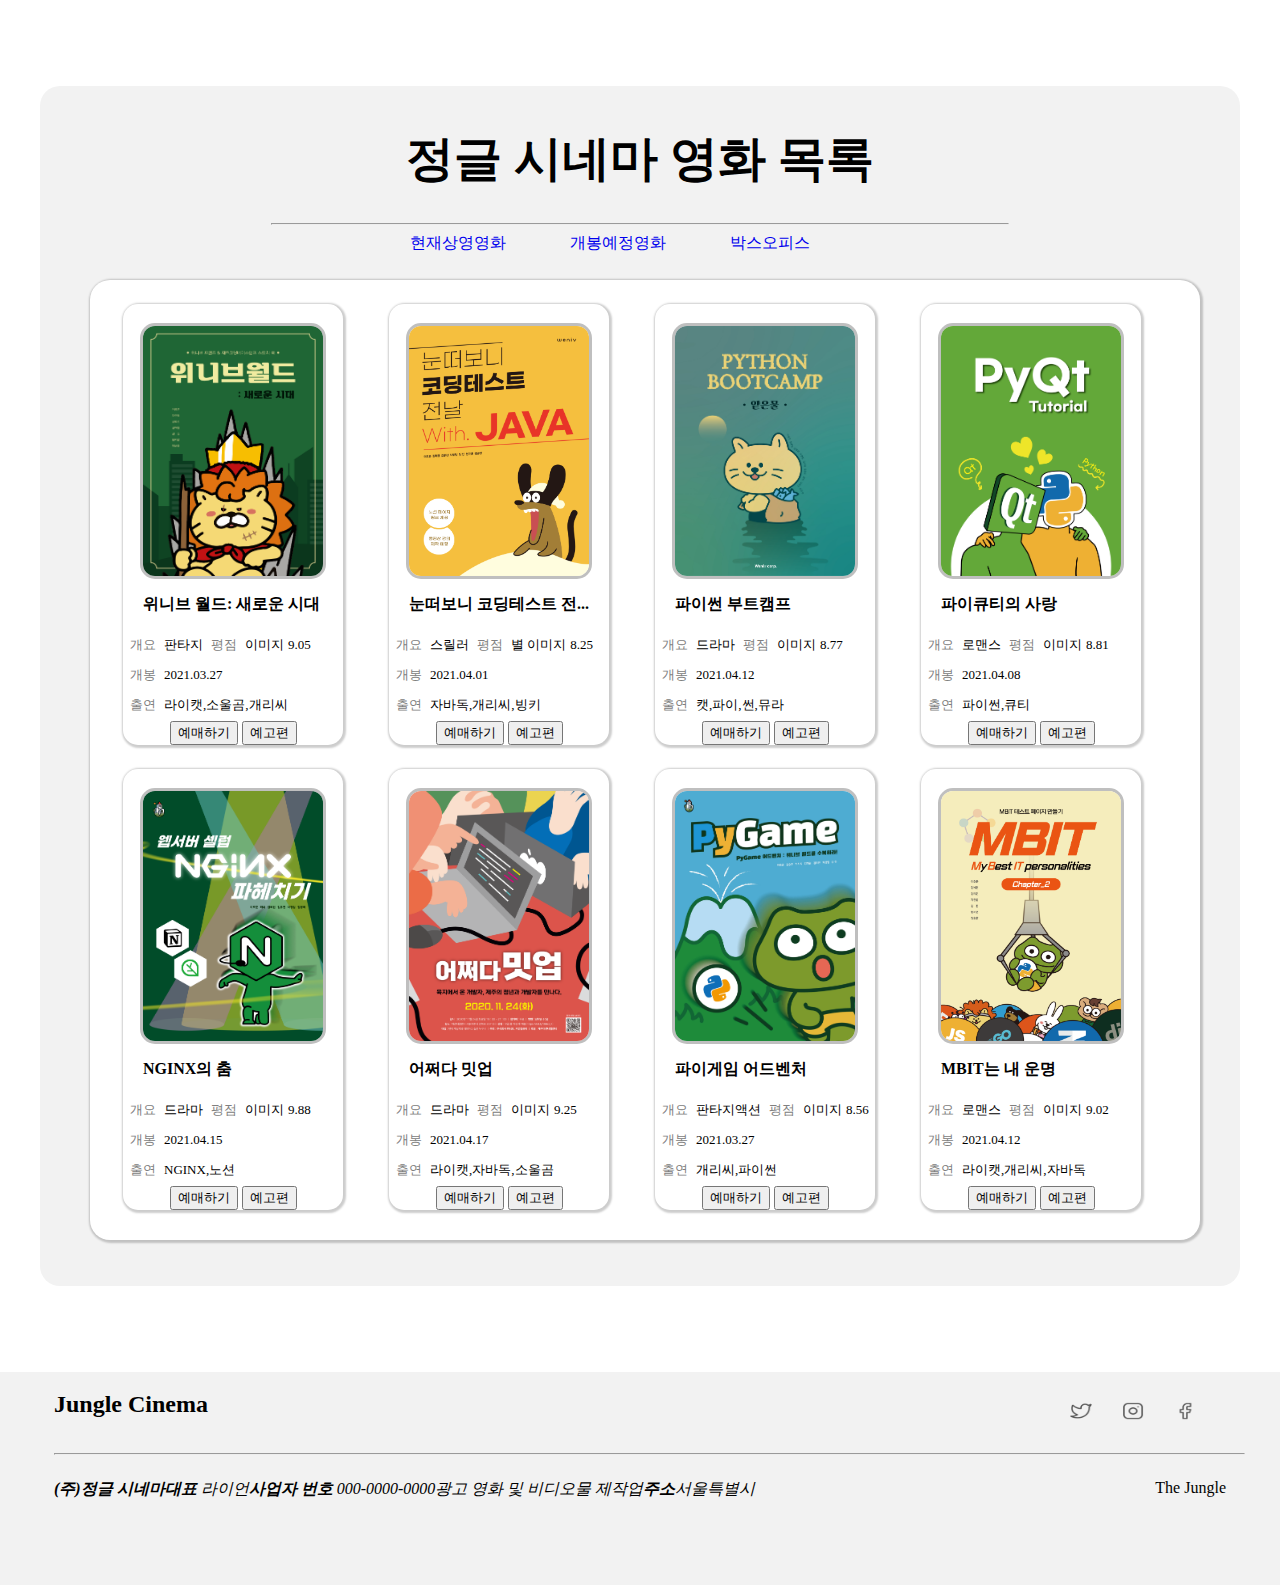
<file: index.html>
<!DOCTYPE html>
<html lang="ko">
<head>
    <meta charset="UTF-8">
    <meta http-equiv="X-UA-Compatible" content="IE=edge">
    <meta name="viewport" content="width=device-width, initial-scale=1.0">
    <title>파이널 코딩테스트</title>
    <style>
        address{
            font-style: none;
        }
        * body{
            margin: 0;
            padding:0;
            box-sizing: border-box;
        }
        a{
            text-decoration: none;
            text-decoration-color: black;
        }
        .page_wrab{
            margin: 86px 430px 348px 430px;
            background-color: #F2F2F2;
            width: 1200px;
            height: 1200px;
            margin: 86px auto;
           overflow: hidden;
           border-radius: 20px;
        }
        header{
            font-size: 24px;
            margin-top: 41px;
            padding-top:0;
            text-align: center;
        }
        .hr1{
            width: 61.3%;
        }
        nav{
            text-align: center;
            width: 100%;
        }
        nav .nav_item{
            height:19px;
            font-size: 16px;
            display: inline-flex;
            padding-right: 60px;
        }
        th{
            display: none;
        }
        main{
            background-color: white;
            width: 1100px;
            display: flex;
            flex-wrap: wrap;
            padding-bottom: 18px;
            padding-top:12px;
            padding-left:10px;
            margin-left: 50px;
            margin-top: 28px;
            margin-bottom: 31px;
            border-radius: 20px;
            box-shadow: 1px 1px 2px 2px rgba(0, 0, 0, 0.2);
        }
        figure{
            width: 220px;
            height: 441px;
            margin: 12px 23px;
            background-color: white;
            text-align: center;
            border-radius: 15px;
            box-shadow: 1px 1px 2px 2px rgba(0, 0, 0, 0.2);
        }
        figure figcaption{
            margin-bottom: 12px;
            margin-left: 20px;
            text-align:left;
            font-size: 16px;
            font-weight: bold;
        }
        figure img{
            border: 3px solid rgba(128, 128, 128, 0.5);
            border-radius: 15px;
            margin-bottom: 11px;
            margin-top: 19px;
            width: 180px;
            height:250px;
        }
        figure table{
            text-align:left;
            font-size: 13px;
        }
        .font_light{
            color: gray;
            padding: 5px;
            margin-left: 20px;
            font-weight: lighter;
        }
        footer{
            width: 100%;
            height: 213px;
            background-color: #F2F2F2;
        }
        footer .footer_wrap{
            margin:0 auto;
            width: 1172px;
            height: 213px;
            display: flex;
            flex-direction: column;
        }
        footer .footer_h{
            display: inline-flex;
            justify-content: space-between;
            line-height: 25.78px;
        }
        footer .footer_h .logo{
            line-height: 60px;
        }
        footer .footer_h .logo img{
            width: 22px;
            height: 17.94px;
            margin-top:30px;
            margin-right: 30px;
        }
        footer .footer_wrap hr{
            width: 1189px;
        }
        footer .footer_wrap h3{
            display: none;
        }
        footer .footer_wrap .footer_info address{
            display: inline-flex;

        }
        footer .footer_wrap .footer_info{
            display: inline-flex;
            justify-content: space-between;
        }
    </style>
</head>
<body>
    <div class="page_wrab">
    <header>
        <h1>정글 시네마 영화 목록</h1>
    </header>
    <hr class="hr1">
    <nav>
        <a href="#"><div class="nav_item">현재상영영화</div></a>
        <a href="#"><div class="nav_item">개봉예정영화</div></a>
        <a href="#"><div class="nav_item">박스오피스</div></a>
    </nav>
    <main>
        <figure>
            <img src="포스터_위니브월드.png" alt="위니브월드">
            <figcaption>위니브 월드: 새로운 시대</figcaption>
            <table>
                <th>영화소개</th>
                <tr>
                    <td class="font_light">개요</td>
                    <td>판타지</td>
                    <td class="font_light">평점</td>
                    <td>이미지</td>
                    <td>9.05</td>
                </tr>
                <tr>
                    <td class="font_light">개봉</td>
                    <td colspan="4">2021.03.27</td>
                </tr>
                <tr>
                    <td class="font_light">출연</td>
                    <td colspan="4">라이캣,소울곰,개리씨</td>
                </tr>
            </table>
            <input type="button" value="예매하기" name="예매하기">
            <input type="button" value="예고편" name="예고편">
        </figure>
        <figure>
            <img src="포스터_눈떠보니자바.png" alt="눈떠보니 코딩테스트">
            <figcaption>눈떠보니 코딩테스트 전...</figcaption>
            <table>
                <th>영화소개</th>
                <tr>
                    <td class="font_light">개요</td>
                    <td>스릴러</td>
                    <td class="font_light">평점</td>
                    <td>별 이미지</td>
                    <td>8.25</td>
                </tr>
                <tr>
                    <td class="font_light">개봉</td>
                    <td colspan="4">2021.04.01</td>
                </tr>
                <tr>
                    <td class="font_light">출연</td>
                    <td colspan="4">자바독,개리씨,빙키</td>
                </tr>
            </table>
             <input type="button" value="예매하기" name="예매하기">
             <input type="button" value="예고편" name="예고편">
        </figure>
        <figure>
            <img src="포스터_부트캠프.jpg" alt="파이썬 부트캠프">
            <figcaption>파이썬 부트캠프</figcaption>
            <table>
                <th>영화소개</th>
                <tr>
                    <td class="font_light">개요</td>
                    <td>드라마</td>
                    <td class="font_light">평점</td>
                    <td>이미지</td>
                    <td>8.77</td>
                </tr>
                <tr>
                    <td class="font_light">개봉</td>
                    <td colspan="4">2021.04.12</td>
                </tr>
                <tr>
                    <td class="font_light">출연</td>
                    <td colspan="4">캣,파이,썬,뮤라</td>
                </tr>
            </table>
             <input type="button" value="예매하기" name="예매하기">
             <input type="button" value="예고편" name="예고편">
        </figure>
        <figure>
            <img src="포스터_파이큐티.png" alt="파이큐티의 사랑">
            <figcaption>파이큐티의 사랑</figcaption>
            <table>
                <th>영화소개</th>
                <tr>
                    <td class="font_light">개요</td>
                    <td>로맨스</td>
                    <td class="font_light">평점</td>
                    <td>이미지</td>
                    <td>8.81</td>
                </tr>
                <tr>
                    <td class="font_light">개봉</td>
                    <td colspan="4">2021.04.08</td>
                </tr>
                <tr>
                    <td class="font_light">출연</td>
                    <td colspan="4">파이썬,큐티</td>
                </tr>
            </table>
             <input type="button" value="예매하기" name="예매하기">
             <input type="button" value="예고편" name="예고편">
        </figure>
        <figure>
            <img src="포스터_앤진액스.png" alt="NGINX의 춤">
            <figcaption>NGINX의 춤</figcaption>
            <table>
                <th>영화소개</th>
                <tr>
                    <td class="font_light">개요</td>
                    <td>드라마</td>
                    <td class="font_light">평점</td>
                    <td>이미지</td>
                    <td>9.88</td>
                </tr>
                <tr>
                    <td class="font_light">개봉</td>
                    <td colspan="4">2021.04.15</td>
                </tr>
                <tr>
                    <td class="font_light">출연</td>
                    <td colspan="4">NGINX,노션</td>
                </tr>
            </table>
             <input type="button" value="예매하기" name="예매하기">
             <input type="button" value="예고편" name="예고편">
        </figure>
        <figure>
            <img src="포스터_어쩌다밋업.png" alt="어쩌다 밋업">
            <figcaption>어쩌다 밋업</figcaption>
            <table>
                <th>영화소개</th>
                <tr>
                    <td class="font_light">개요</td>
                    <td>드라마</td>
                    <td class="font_light">평점</td>
                    <td>이미지</td>
                    <td>9.25</td>
                </tr>
                <tr>
                    <td class="font_light">개봉</td>
                    <td colspan="4">2021.04.17</td>
                </tr>
                <tr>
                    <td class="font_light">출연</td>
                    <td colspan="4">라이캣,자바독,소울곰</td>
                </tr>
            </table>
             <input type="button" value="예매하기" name="예매하기">
             <input type="button" value="예고편" name="예고편">
        </figure>
        <figure>
            <img src="포스터_파이게임.jpg" alt="파이게임 어드벤처">
            <figcaption>파이게임 어드벤처</figcaption>
            <table>
                <th>영화소개</th>
                <tr>
                    <td class="font_light">개요</td>
                    <td>판타지액션</td>
                    <td class="font_light">평점</td>
                    <td>이미지</td>
                    <td>8.56</td>
                </tr>
                <tr>
                    <td class="font_light">개봉</td>
                    <td colspan="4">2021.03.27</td>
                </tr>
                <tr>
                    <td class="font_light">출연</td>
                    <td colspan="4">개리씨,파이썬</td>
                </tr>
            </table>
             <input type="button" value="예매하기" name="예매하기">
             <input type="button" value="예고편" name="예고편">
        </figure>
        <figure>
            <img src="포스터_MBIT.png" alt="MBIT는 내 운명">
            <figcaption>MBIT는 내 운명</figcaption>
            <table>
                <th>영화소개</th>
                <tr>
                    <td class="font_light">개요</td>
                    <td>로맨스</td>
                    <td class="font_light">평점</td>
                    <td>이미지</td>
                    <td>9.02</td>
                </tr>
                <tr>
                    <td class="font_light">개봉</td>
                    <td colspan="4">2021.04.12</td>
                </tr>
                <tr>
                    <td class="font_light">출연</td>
                    <td colspan="4">라이캣,개리씨,자바독</td>
                </tr>
            </table>
             <input type="button" value="예매하기" name="예매하기">
             <input type="button" value="예고편" name="예고편">
        </figure>
    </main>
</div>
<footer>
    <div class="footer_wrap">
        <section class="footer_h">
            <h2>Jungle Cinema</h2>
            <div class="logo">
                <img src="twitter.png" alt="트위터"><img src="instagram.png" alt="인스타그램"><img src="facebook.png" alt="페이스북">
                
            </div>
        </section>
        <hr>
        <section class="footer_info">
            <h3>주소 및 연락처</h3>
            <address>
            <p><strong>(주)정글 시네마</strong></p>
            <p><strong>대표</strong> 라이언</p>
            <p><strong>사업자 번호</strong> 000-0000-0000</p>
            <p>광고 영화 및 비디오물 제작업</p>
            <p><strong>주소</strong>서울특별시</p>
            </address>
            <p>The Jungle</p>
        </section>
    </div>
</footer>
</body>
</html>
</file>
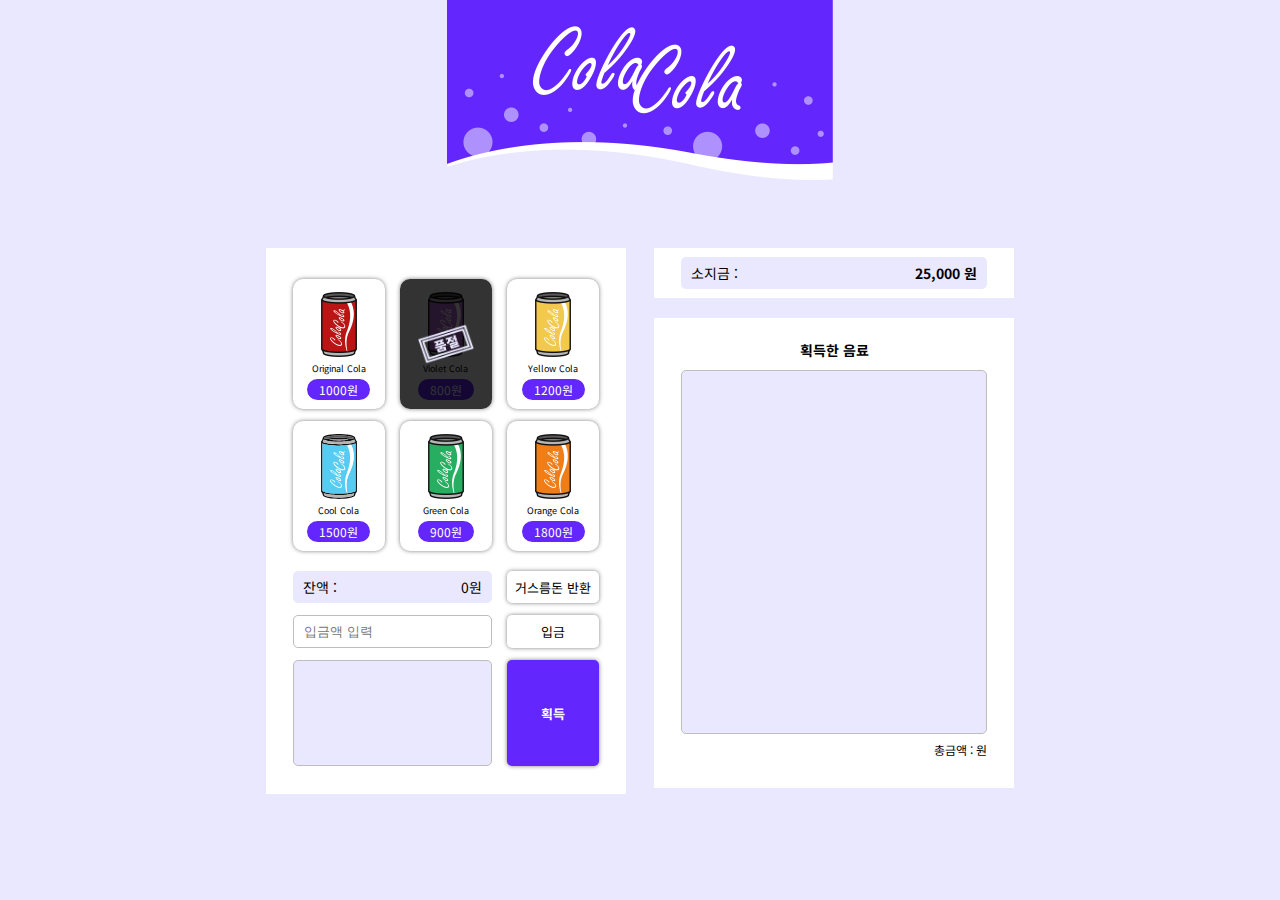
<file: vending-machine/index.html>
<!DOCTYPE html>
<html lang="ko">

    <!DOCTYPE html>
    <html lang="ko">
    
    <head>
        <meta charset="UTF-8">
        <meta http-equiv="X-UA-Compatible" content="IE=edge">
        <meta name="viewport" content="width=device-width, initial-scale=1.0">
        <title>ColaCola</title>
        <link rel="stylesheet" href="./resource/style/reset.css">
        <link rel="stylesheet" href="./resource/style/style.css">
        <link rel="preconnect" href="https://fonts.googleapis.com">
        <link rel="preconnect" href="https://fonts.gstatic.com" crossorigin>
        <link href="https://fonts.googleapis.com/css2?family=Noto+Sans+KR:wght@500;700&display=swap" rel="stylesheet">
        <script src="https://code.jquery.com/jquery-3.6.0.min.js" integrity="sha256-/xUj+3OJU5yExlq6GSYGSHk7tPXikynS7ogEvDej/m4=" crossorigin="anonymous"></script>
    </head>
    
    <body>
        <div id="app">
            <h1 class="tit-app ir">cola cola</h1>
            <section class="vending-machine">
                <h2 class="ir">자판기 화면</h2>
                <ul class="list-item">
                    <li>
                        <button type="button" class="btn-item" id="btn_origin" >
                            <img src="./resource/img/Original_Cola.png" alt="" class="img-item">
                            <strong class="tit-item">Original Cola</strong>
                            <span class="txt-price">1000원</span>
                        </button>
                    </li>
                    <li class="sold-out">
                        <button type="button" class="btn-item" id="btn_violet">
                            <img src="./resource/img/Violet_Cola.png" alt="" class="img-item">
                            <strong class="tit-item">Violet Cola</strong>
                            <span class="txt-price">800원</span>
                        </button>
                    </li>
                    <li>
                        <button type="button" class="btn-item" id="btn_yellow">
                            <img src="./resource/img/Yellow_Cola.png" alt="" class="img-item">
                            <strong class="tit-item">Yellow Cola</strong>
                            <span class="txt-price">1200원</span>
                        </button>
                    </li>
                    <li>
                        <button type="button" class="btn-item" id="btn_cool">
                            <img src="./resource/img/Cool_Cola.svg" alt="" class="img-item">
                            <strong class="tit-item">Cool Cola</strong>
                            <span class="txt-price">1500원</span>
                        </button>
                    </li>
                    <li>
                        <button type="button" class="btn-item" id="btn_green">
                            <img src="./resource/img/Green_Cola.png" alt="" class="img-item">
                            <strong class="tit-item">Green Cola</strong>
                            <span class="txt-price">900원</span>
                        </button>
                    </li>
                    <li>
                        <button type="button" class="btn-item" id="btn_orange">
                            <img src="./resource/img/Orange_Cola.png" alt="" class="img-item">
                            <strong class="tit-item">Orange Cola</strong>
                            <span class="txt-price">1800원</span>
                        </button>
                    </li>
                </ul>
                <div class="cont-return">
                    <div class="info-balance">
                        잔액 :
                        <span class="txt-balance" id="textBalance">0원</span>
                    </div>
                    <button type="button" class="btn-return" id="btnReturn">거스름돈 반환</button>
                </div>
                <div class="cont-put">
                    <input class="inp-put" type="number" placeholder="입금액 입력" id="moneyIn">
                    <button type="button" class="btn-put" id="btnIn">입금</button>
                </div>
                <div class="cont-get">
                    <strong class="ir">선택한 음료</strong>
                    <ul class="list-item-staged">
                        <li class="staged-origin">
                            <button type="button" class="btn-staged" data-item="Original Cola">
                                <img src="./resource/img/Original_Cola.png" alt="" class="img-item">
                                <strong class="txt-item">Original Cola</strong>
                                <span class="num-counter" id="count-origin1" >0</span>
                            </button>
                        </li>
                        <li class="staged-violet">
                            <button type="button" class="btn-staged" data-item="Violet Cola">
                                <img src="./resource/img/Violet_Cola.png" alt="" class="img-item">
                                <strong class="txt-item">Violet Cola</strong>
                                <span class="num-counter takeCount" id="count-violet1">0</span>
                            </button>
                        </li>
                        <li class="staged-yellow">
                            <button type="button" class="btn-staged" data-item="Yellow_Cola">
                                <img src="./resource/img/Yellow_Cola.png" alt="" class="img-item">
                                <strong class="txt-item">Yellow Cola</strong>
                                <span class="num-counter takeCount" id="count-yellow1" >0</span>
                            </button>
                        </li>
                        <li class="staged-cool">
                            <button type="button" class="btn-staged" data-item="Cool Cola">
                                <img src="./resource/img/Cool_Cola.png" alt="" class="img-item">
                                <strong class="txt-item">Cool Cola</strong>
                                <span class="num-counter takeCount" id="count-cool1">0</span>
                            </button>
                        </li>
                        <li class="staged-green">
                            <button type="button" class="btn-staged" data-item="Green Cola">
                                <img src="./resource/img/Green_Cola.png" alt="" class="img-item">
                                <strong class="txt-item">Green Cola</strong>
                                <span class="num-counter takeCount" id="count-green1">0</span>
                            </button>
                        </li>
                        <li class="staged-orange">
                            <button type="button" class="btn-staged" data-item="Orange Cola">
                                <img src="./resource/img/Orange_Cola.png" alt="" class="img-item">
                                <strong class="txt-item">Orange Cola</strong>
                                <span class="num-counter takeCount" id="count-orange1">0</span>
                            </button>
                        </li>
                    </ul>
                    <button class="btn-get" type="button" id="btnGet">획득</button>
                </div>
            </section>
            <section class="my-info">
                <h2 class="ir">나의 정보 화면</h2>
                <div class="cont-mymoney">
                    <div class="info-mymoney">
                        소지금 :
                        <span class="txt-mymoney" id="totalMoney">25,000 원</span>
                    </div>
                </div>
                <div class="cont-myitems">
                    <strong class="tit-myitem">획득한 음료</strong>
                    <ul class="list-item-staged">
                        <li class="staged-origin">
                            <img src="./resource/img/Original_Cola.png" alt="" class="img-item">
                            <strong class="txt-item">Original_Cola</strong>
                            <span class="num-counter" id="count-origin">0</span>
                        </li>
                        <li class="staged-violet">
                            <img src="./resource/img/Violet_Cola.png" alt="" class="img-item">
                            <strong class="txt-item">Violet Cola</strong>
                            <span class="num-counter get-counter " id="count-violet">0</span>
                        </li>
                        <li class="staged-yellow">
                            <img src="./resource/img/Yellow_Cola.png" alt="" class="img-item">
                            <strong class="txt-item">Yellow Cola</strong>
                            <span class="num-counter get-counter" id="count-yellow">0</span>
                        </li>
                        <li class="staged-cool">
                            <img src="./resource/img/Cool_Cola.png" alt="" class="img-item">
                            <strong class="txt-item">Cool Cola</strong>
                            <span class="num-counter get-counter" id="count-cool">0</span>
                        </li>
                        <li class="staged-green">
                            <img src="./resource/img/Green_Cola.png" alt="" class="img-item">
                            <strong class="txt-item">Green Cola</strong>
                            <span class="num-counter get-counter" id="count-green">0</span>
                        </li>
                        <li class="staged-orange">
                            <img src="./resource/img/Orange_Cola.png" alt="" class="img-item">
                            <strong class="txt-item">Orange Cola</strong>
                            <span class="num-counter get-counter" id="count-orange">0</span>
                        </li>
                    </ul>
                    <strong class="txt-total" id="moneyBuy">총금액 : 원</strong>
                </div>
            </section>
        </div>
        <script src="./resource/js/machine.js"></script>
    </body>
    
    </html>
</file>
<file: vending-machine/resource/style/style.css>
@charset "utf-8";

/* 유틸리티 */
.ir{
    display: block;
    overflow: hidden;
    position:absolute;
    text-indent: -9999px;
    line-height:0;
    font-size: 1px;
    color:transparent;
}
.img-item{
    display: block;
}

/* 레이아웃 */
body{
    background-color: #EAE8FE;
}

#app{
    display:flex;
    flex-wrap: wrap;
    justify-content: center;
    align-items: flex-start; 
    gap:0 28px; 
    padding-top:248px;
    font-family: 'Noto Sans KR', sans-serif;
}

#app .vending-machine, #app .my-info{
    width:360px;
    background:#fff;
    box-sizing: border-box;
}

#app .tit-app{
    position:absolute;
    top:0;
    width: 100%;
    max-width: 386px;
    height:180px;
    background: no-repeat center / 100% 100% url(../img/Logo_img.png);
}

/* 자판기 스타일 */
#app .vending-machine{
    position: relative;
    padding:31px 27px 28px; 
}

/* 자판기 아이템 리스트 */
.vending-machine .list-item{
    display: flex;
    flex-wrap: wrap;
    justify-content: space-between;
    align-content: space-between;
}
.vending-machine .list-ite .btn-item {
    cursor: pointer;
}
.vending-machine .list-item li{
    position:relative;
    width:30%;
    height: 130px;
    border-radius: 10px;
    box-shadow: 0px 0px 4px rgba(0, 0, 0, 0.5); 
}
.vending-machine .list-item li.sold-out::before{
    display: block;
    position: absolute;
    content:'';
    width:100%;
    height:100%;
    top:0;
    left:0;
    z-index: 1;
    border-radius: 10px;
    background:no-repeat center/60px 46px url(../img/Sold-out.png) rgba(0, 0, 0, 0.8);
}
.vending-machine .list-item li.sold-out{
    pointer-events: none;
}

.vending-machine .list-item li:nth-child(3)~li{ 
    margin-top:12px;
}
.vending-machine .btn-item{
    display: block;
    width:100%;
    height:100%;
}
.vending-machine .list-item .img-item{
    width:36px;
    height:65px;
    margin:0 auto;
}
.vending-machine .tit-item{
    display: block;
    font-size:9px;
    margin:7px 0;
}
.vending-machine .txt-price{
    font-size:12px;
    padding:2px 12px;
    background-color:#6327FE;
    border-radius: 50px;
    color:#fff;
}

/* 잔액 & 반환, 입금, 획득 스타일 */
.vending-machine .cont-return, .vending-machine .cont-put, .vending-machine .cont-get{
    display: flex;
    justify-content: space-between;
    margin-top:12px;
}
.cont-return .info-balance, .cont-put .inp-put, .cont-get .list-item-staged{
    width:65%;
    padding:6px 10px;
    box-sizing: border-box;
    border-radius: 5px;
}
.cont-return .btn-return, .cont-put .btn-put, .cont-get .btn-get{
    width: 30%;
    font-size:13px;
    border-radius: 5px;
    box-shadow: 0px 0px 4px rgba(0, 0, 0, 0.5); 
}
.vending-machine .cont-return{
    margin-top:20px;
}
.cont-return .info-balance{
    overflow:hidden;
    font-size:14px;
    line-height: 20px;
    background-color: #EAE8FE;
}
.info-balance .txt-balance{
    float:right;
}
.cont-put .inp-put{
    border: 1px solid #BDBDBD;
    line-height: 19px;
}
.cont-get .btn-staged {
    width: 100%;
}
.staged-origin, .staged-violet, .staged-yellow, .staged-cool,  .staged-green, .staged-orange {
    display: none;
}
.cont-get .btn-get{
    font-weight: 700;
    background-color: #6327FE;
    color:#fff;
}
.cont-get .list-item-staged{
    height:106px;
    overflow-y: scroll;
    border: 1px solid #BDBDBD;
    background-color: #EAE8FE;
}
.list-item-staged li{
    overflow: hidden;
    padding:8px;
    border-radius: 5px;
    background-color: #fff;
    box-sizing: border-box;
}
.list-item-staged li+li{
    margin-top:6px;
}
.list-item-staged .img-item, .list-item-staged .txt-item{
    float:left;
}
.list-item-staged .img-item{
    width:18px;
    height:33px;
}
.list-item-staged .txt-item{
    margin-left:10px;
    line-height: 33px;
    font-size:9px;
}
.list-item-staged .num-counter{
    display: flex;
    float:right;
    width:30px;
    height:30px;
    border: 1px solid #BDBDBD;
    box-sizing: border-box;
    border-radius: 5px;
    justify-content: center;
    align-items: center;
}

/* 나의 정보 */
#app .my-info{
    background-color: #EAE8FE;
}
/* 소지금 */
.my-info .cont-mymoney{
    padding:9px 27px;
    background-color: #fff;
}
.cont-mymoney .info-mymoney{
    padding:6px 10px;
    font-size: 14px;
    line-height: 20px;
    background-color: #EAE8FE;
    border-radius: 5px;
}

.info-mymoney .txt-mymoney{
    float:right;
    font-weight: 700;
}

/* 획득한 음료 */
.my-info .cont-myitems{
    margin-top:20px;
    padding:25px 27px 32px;
    background: #fff;
}

.cont-myitems .tit-myitem{
    display: block;
    text-align: center;
    margin-bottom:13px;
    font-size: 14px;
    font-weight: 700;
}
.cont-myitems .list-item-staged{
    overflow-y: scroll;
    height:364px;
    padding:12px 12px 0;
    background-color: #EAE8FE;
    border: 1px solid #BDBDBD;
    box-sizing: border-box;
    border-radius: 5px;
}

.cont-myitems .txt-total{
    display: block;
    text-align: right;
    font-size: 12px;
    margin-top:10px;
}

@media only screen 
  and (min-device-width: 320px) 
  and (max-device-width: 480px) 
  and (-webkit-min-device-pixel-ratio: 2) { 
    body{
        background-color: #fff;
    }
    #app{
        padding-top:65px;
    }
    #app .tit-app{
        width:166px;
        height: 70px;
    }
    .my-info .cont-myitems{
        margin-top:0;
        padding: 31px 27px 32px;
    }
}
</file>
